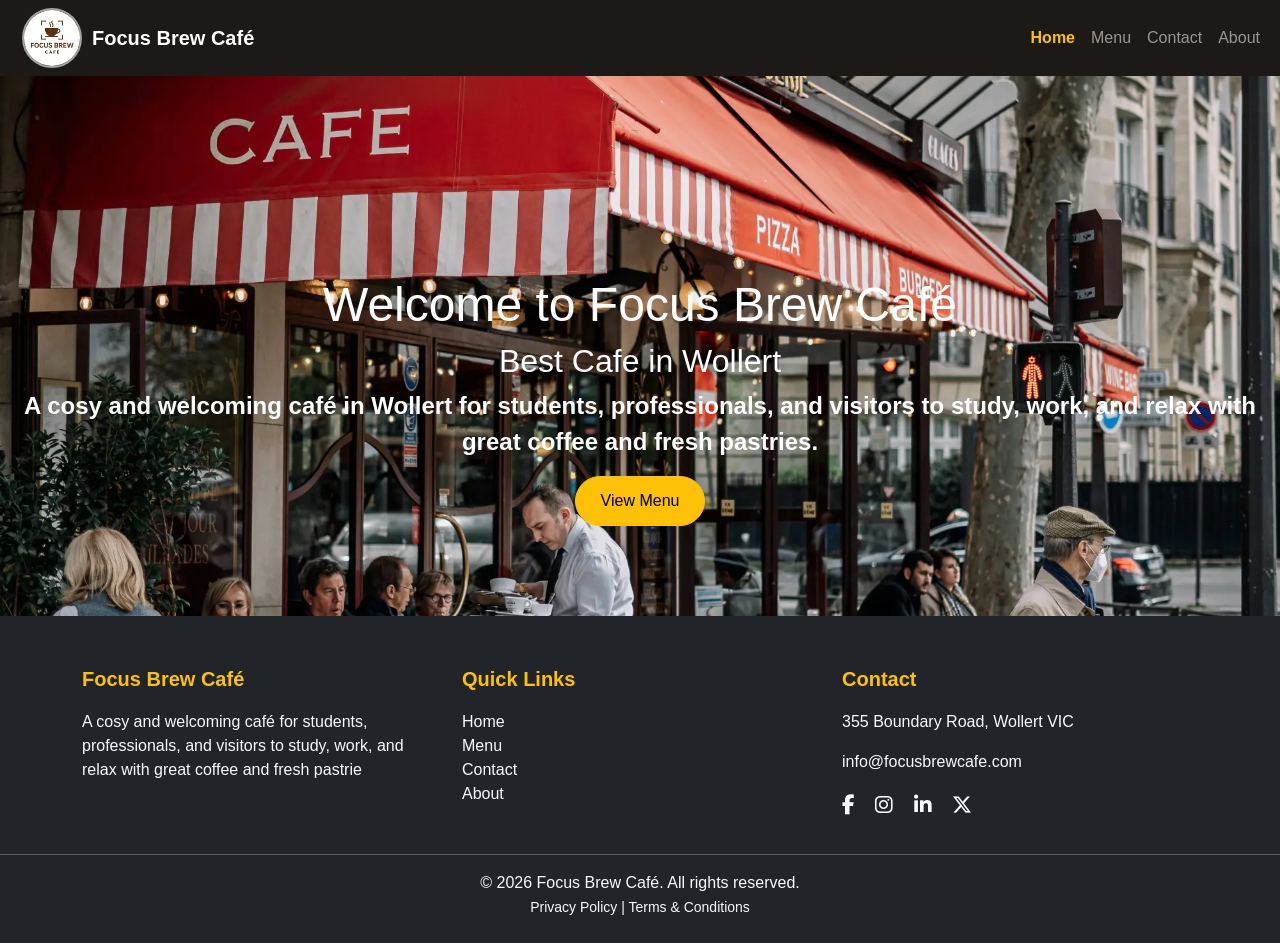
<file: index.html>
<!doctype html>
<html lang="en">
  <head>
    <!-- Google tag (gtag.js) -->
    <script
      async
      src="https://www.googletagmanager.com/gtag/js?id=G-7B79WTFPW7"
    ></script>
    <script>
      window.dataLayer = window.dataLayer || [];
      function gtag() {
        dataLayer.push(arguments);
      }
      gtag("js", new Date());

      gtag("config", "G-7B79WTFPW7");
    </script>
    <!-- ====================================
 =================================== -->

    <meta charset="UTF-8" />
    <meta name="viewport" content="width=device-width, initial-scale=1.0" />
    <!-- Google search console ownereship proof -->
    <meta
      name="google-site-verification"
      content="hIYcEvR5XGegnhVKeWDyARxV1GOUAW2VmSHoHdL2fr0"
    />

    <!--================== 
            Bootstrap CSS
        ===+============== -->

    <link
      href="https://cdn.jsdelivr.net/npm/bootstrap@5.3.3/dist/css/bootstrap.min.css"
      rel="stylesheet"
    />
    <!-- ==========================
       BOOTSTRAP FONT 
  ========================== -->
    <link
      href="https://cdnjs.cloudflare.com/ajax/libs/font-awesome/6.5.0/css/all.min.css"
      rel="stylesheet"
    />

    <!--================== 
            Custom CSS
        ===+============== -->

    <link rel="stylesheet" href="./css/style.css" />

    <title>Focus Brew Café</title>
  </head>

  <body>
    <header>
      <!--================== 
          Navigation bar
      =======+============== -->

      <nav class="navbar navbar-expand-lg navbar-dark">
        <div class="container-fluid">
          <!--=========== 
          Logo          
          -=============-->
          <a href="index.html">
            <img
              src="./image/logo.webp"
              alt="Focus Brew Logo"
              class="logo-image"
            />
          </a>

          <!--================== 
             Title
      =======+============== -->
          <a class="navbar-brand" href="index.html">Focus Brew Café</a>
          <!--================== 
                    Toggle for mobile menue
      =======+============== -->

          <button
            class="navbar-toggler"
            type="button"
            data-bs-toggle="collapse"
            data-bs-target="#navbarNav"
            aria-controls="navbarNav"
            aria-expanded="false"
            aria-label="Toggle navigation"
          >
            <span class="navbar-toggler-icon"></span>
          </button>

          <!--================== 
          Navigation Bar
          =======+============== -->

          <div class="collapse navbar-collapse" id="navbarNav">
            <ul class="navbar-nav ms-auto">
              <li class="nav-item">
                <a class="nav-link active" href="index.html">Home</a>
              </li>
              <li class="nav-item">
                <a class="nav-link" href="./html/menu.html">Menu</a>
              </li>
              <li class="nav-item">
                <a class="nav-link" href="./html/contact.html">Contact</a>
              </li>
              <li class="nav-item">
                <a class="nav-link" href="./html/about.html">About</a>
              </li>
            </ul>
          </div>
        </div>
      </nav>
    </header>

    <main>
      <!--================== 
      Hero Section
      =======+============== -->

      <section class="hero-image">
        <div class="hero-overlay">
          <div class="hero-text text-center text-white">
            <h1>Welcome to Focus Brew Café</h1>
            <h2>Best Cafe in Wollert</h2>
            <p>
              A cosy and welcoming café in Wollert for students, professionals,
              and visitors to study, work, and relax with great coffee and fresh
              pastries.
            </p>

            <a href="./html/menu.html" class="btn btn-warning"> View Menu </a>
          </div>
        </div>
      </section>
      <!--================== 
      About Section
      =======+============== -->
    </main>
    <!--================== 
    Footer 
    =======+============== -->

    <!-- FOOTER -->
    <footer class="bg-dark text-light pt-5 pb-4">
      <div class="container text-center text-md-start">
        <div class="row">
          <!-- contact -->
          <div class="col-md-4 mb-3">
            <div class="footer-heading">
              <p class="text-warning">Focus Brew Café</p>
            </div>
            <p>
              A cosy and welcoming café for students, professionals, and
              visitors to study, work, and relax with great coffee and fresh
              pastrie
            </p>
          </div>

          <!-- Quick Links -->
          <div class="col-md-4 mb-3">
            <div class="footer-link">
              <p class="text-warning">Quick Links</p>
            </div>

            <ul class="list-unstyled">
              <li>
                <a href="index.html" class="text-light text-decoration-none"
                  >Home</a
                >
              </li>
              <li>
                <a
                  href="./html/menu.html"
                  class="text-light text-decoration-none"
                  >Menu</a
                >
              </li>
              <li>
                <a
                  href="./html/contact.html"
                  class="text-light text-decoration-none"
                  >Contact</a
                >
              </li>
              <li class="nav-item">
                <a class="nav-link" href="./html/about.html">About</a>
              </li>
            </ul>
          </div>

          <!-- Contact -->
          <div class="col-md-4 mb-3">
            <div class="footer-contact">
              <p class="text-warning">Contact</p>
            </div>
            <p>355 Boundary Road, Wollert VIC</p>
            <p>info@focusbrewcafe.com</p>

            <!-- Social Icons -->
            <div class="mt-3">
              <a href="#" class="text-light me-3 fs-5"
                ><i class="fab fa-facebook-f"></i
              ></a>
              <a href="#" class="text-light me-3 fs-5"
                ><i class="fab fa-instagram"></i
              ></a>
              <a href="#" class="text-light me-3 fs-5"
                ><i class="fab fa-linkedin-in"></i
              ></a>
              <a href="#" class="text-light fs-5"
                ><i class="fab fa-x-twitter"></i
              ></a>
            </div>
          </div>
        </div>
      </div>

      <hr class="border-light" />

      <div class="text-center">
        <p class="mb-0">&copy; 2026 Focus Brew Café. All rights reserved.</p>
        <small>
          <a href="#" class="text-light text-decoration-none">Privacy Policy</a>
          |
          <a href="#" class="text-light text-decoration-none"
            >Terms & Conditions</a
          >
        </small>
      </div>
    </footer>

    <!--================== 
       Bootstrap JS
      =======+============== -->
    <script src="https://cdn.jsdelivr.net/npm/bootstrap@5.3.3/dist/js/bootstrap.bundle.min.js"></script>
  </body>
</html>
</file>
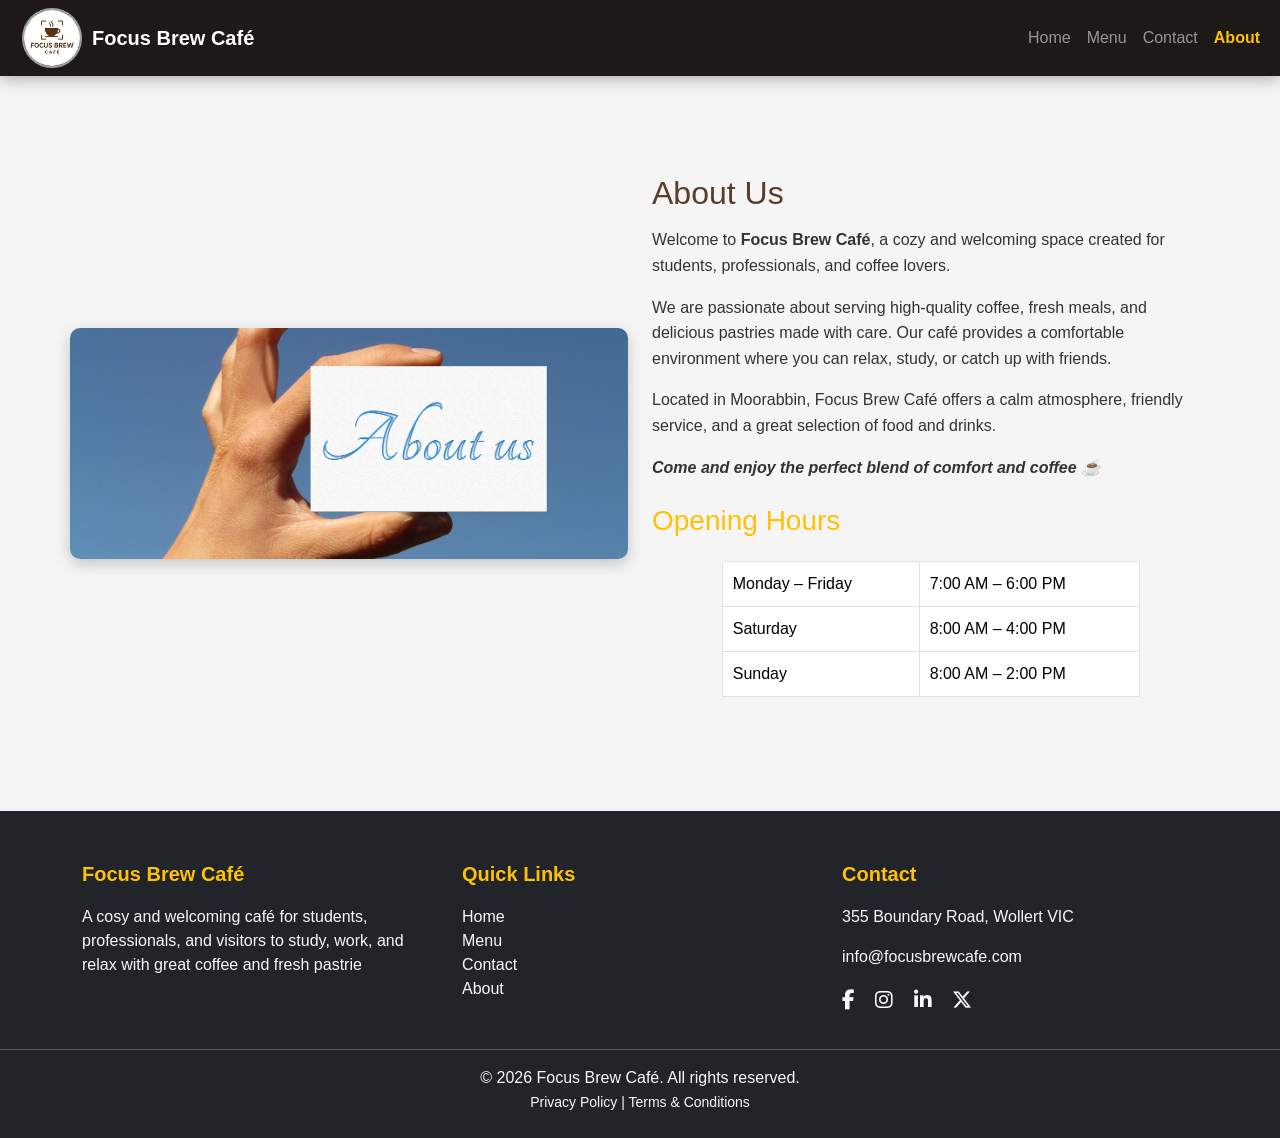
<file: html/about.html>
<!doctype html>
<html lang="en">
  <head>
    <!-- Google tag (gtag.js) -->
    <script
      async
      src="https://www.googletagmanager.com/gtag/js?id=G-7B79WTFPW7"
    ></script>
    <script>
      window.dataLayer = window.dataLayer || [];
      function gtag() {
        dataLayer.push(arguments);
      }
      gtag("js", new Date());

      gtag("config", "G-7B79WTFPW7");
    </script>
    <!-- ====================================
 =================================== -->

    <meta charset="UTF-8" />
    <meta name="viewport" content="width=device-width, initial-scale=1.0" />

    <!-- ==========================
       BOOTSTRAP CSS
  ========================== -->
    <link
      href="https://cdn.jsdelivr.net/npm/bootstrap@5.3.3/dist/css/bootstrap.min.css"
      rel="stylesheet"
    />

    <!-- ==========================
       BOOTSTRAP FONT 
  ========================== -->
    <link
      href="https://cdnjs.cloudflare.com/ajax/libs/font-awesome/6.5.0/css/all.min.css"
      rel="stylesheet"
    />

    <!-- ==========================
       CUSTOM CSS
  ========================== -->
    <link rel="stylesheet" href="../css/style.css" />

    <title>Focus Brew Café - About</title>
  </head>

  <body>
    <!-- ==========================
     NAVBAR
========================== -->
    <header>
      <nav class="navbar navbar-expand-lg navbar-dark">
        <div class="container-fluid">
          <!-- Logo -->
          <a href="../index.html">
            <img src="../image/logo.webp" alt="Logo" class="logo-image" />
          </a>

          <!-- Title -->
          <a class="navbar-brand" href="../index.html">Focus Brew Café</a>

          <!-- Toggle -->
          <button
            class="navbar-toggler"
            type="button"
            data-bs-toggle="collapse"
            data-bs-target="#navbarNav"
          >
            <span class="navbar-toggler-icon"></span>
          </button>

          <!-- Links -->
          <div class="collapse navbar-collapse" id="navbarNav">
            <ul class="navbar-nav ms-auto">
              <li class="nav-item">
                <a class="nav-link" href="../index.html">Home</a>
              </li>
              <li class="nav-item">
                <a class="nav-link" href="menu.html">Menu</a>
              </li>
              <li class="nav-item">
                <a class="nav-link" href="contact.html">Contact</a>
              </li>
              <li class="nav-item">
                <a class="nav-link active" href="about.html">About</a>
              </li>
            </ul>
          </div>
        </div>
      </nav>
    </header>

    <!-- ==========================
     ABOUT SECTION
========================== -->

    <main>
      <section id="aboutus" class="container mt-5 mb-5">
        <div class="row align-items-center">
          <!-- ✅ LEFT IMAGE -->
          <div class="col-md-6 aboutus-img">
            <img
              src="../image/aboutus.jpg"
              alt="About Focus Brew Café"
              class="img-fluid"
            />
          </div>

          <!-- ✅ RIGHT CONTENT -->
          <div class="col-md-6 aboutus-content">
            <!-- ✅ ABOUT TEXT -->
            <h2>About Us</h2>

            <p>
              Welcome to <strong>Focus Brew Café</strong>, a cozy and welcoming
              space created for students, professionals, and coffee lovers.
            </p>

            <p>
              We are passionate about serving high-quality coffee, fresh meals,
              and delicious pastries made with care. Our café provides a
              comfortable environment where you can relax, study, or catch up
              with friends.
            </p>

            <p>
              Located in Moorabbin, Focus Brew Café offers a calm atmosphere,
              friendly service, and a great selection of food and drinks.
            </p>

            <p>
              <strong>
                <em
                  >Come and enjoy the perfect blend of comfort and coffee ☕</em
                >
              </strong>
            </p>

            <!-- ✅ OPENING HOURS -->
            <h3 class="mt-4 text-warning">Opening Hours</h3>

            <div class="table-responsive">
              <table class="table table-bordered w-75 mx-auto">
                <tbody>
                  <tr>
                    <td>Monday – Friday</td>
                    <td>7:00 AM – 6:00 PM</td>
                  </tr>

                  <tr>
                    <td>Saturday</td>
                    <td>8:00 AM – 4:00 PM</td>
                  </tr>

                  <tr>
                    <td>Sunday</td>
                    <td>8:00 AM – 2:00 PM</td>
                  </tr>
                </tbody>
              </table>
            </div>
          </div>
        </div>
      </section>
    </main>

    <!-- ==========================
    <!-- FOOTER -->
    <footer class="bg-dark text-light pt-5 pb-4">
      <div class="container text-center text-md-start">
        <div class="row">
          <!-- contact -->
          <div class="col-md-4 mb-3">
            <div class="footer-heading">
              <p class="text-warning">Focus Brew Café</p>
            </div>
            <p>
              A cosy and welcoming café for students, professionals, and
              visitors to study, work, and relax with great coffee and fresh
              pastrie
            </p>
          </div>

          <!-- Quick Links -->
          <div class="col-md-4 mb-3">
            <div class="footer-link">
              <p class="text-warning">Quick Links</p>
            </div>

            <ul class="list-unstyled">
              <li>
                <a href="../index.html" class="text-light text-decoration-none"
                  >Home</a
                >
              </li>
              <li>
                <a href="menu.html" class="text-light text-decoration-none"
                  >Menu</a
                >
              </li>
              <li>
                <a href="contact.html" class="text-light text-decoration-none"
                  >Contact</a
                >
              </li>
              <li class="nav-item">
                <a class="nav-link" href="about.html">About</a>
              </li>
            </ul>
          </div>

          <!-- Contact -->
          <div class="col-md-4 mb-3">
            <div class="footer-contact">
              <p class="text-warning">Contact</p>
            </div>
            <p>355 Boundary Road, Wollert VIC</p>
            <p>info@focusbrewcafe.com</p>

            <!-- Social Icons -->
            <div class="mt-3">
              <a href="#" class="text-light me-3 fs-5"
                ><i class="fab fa-facebook-f"></i
              ></a>
              <a href="#" class="text-light me-3 fs-5"
                ><i class="fab fa-instagram"></i
              ></a>
              <a href="#" class="text-light me-3 fs-5"
                ><i class="fab fa-linkedin-in"></i
              ></a>
              <a href="#" class="text-light fs-5"
                ><i class="fab fa-x-twitter"></i
              ></a>
            </div>
          </div>
        </div>
      </div>

      <hr class="border-light" />

      <div class="text-center">
        <p class="mb-0">&copy; 2026 Focus Brew Café. All rights reserved.</p>
        <small>
          <a href="#" class="text-light text-decoration-none">Privacy Policy</a>
          |
          <a href="#" class="text-light text-decoration-none"
            >Terms & Conditions</a
          >
        </small>
      </div>
    </footer>

    <!--================== 
       Bootstrap JS
      =======+============== -->
    <script src="https://cdn.jsdelivr.net/npm/bootstrap@5.3.3/dist/js/bootstrap.bundle.min.js"></script>
  </body>
</html>
</file>
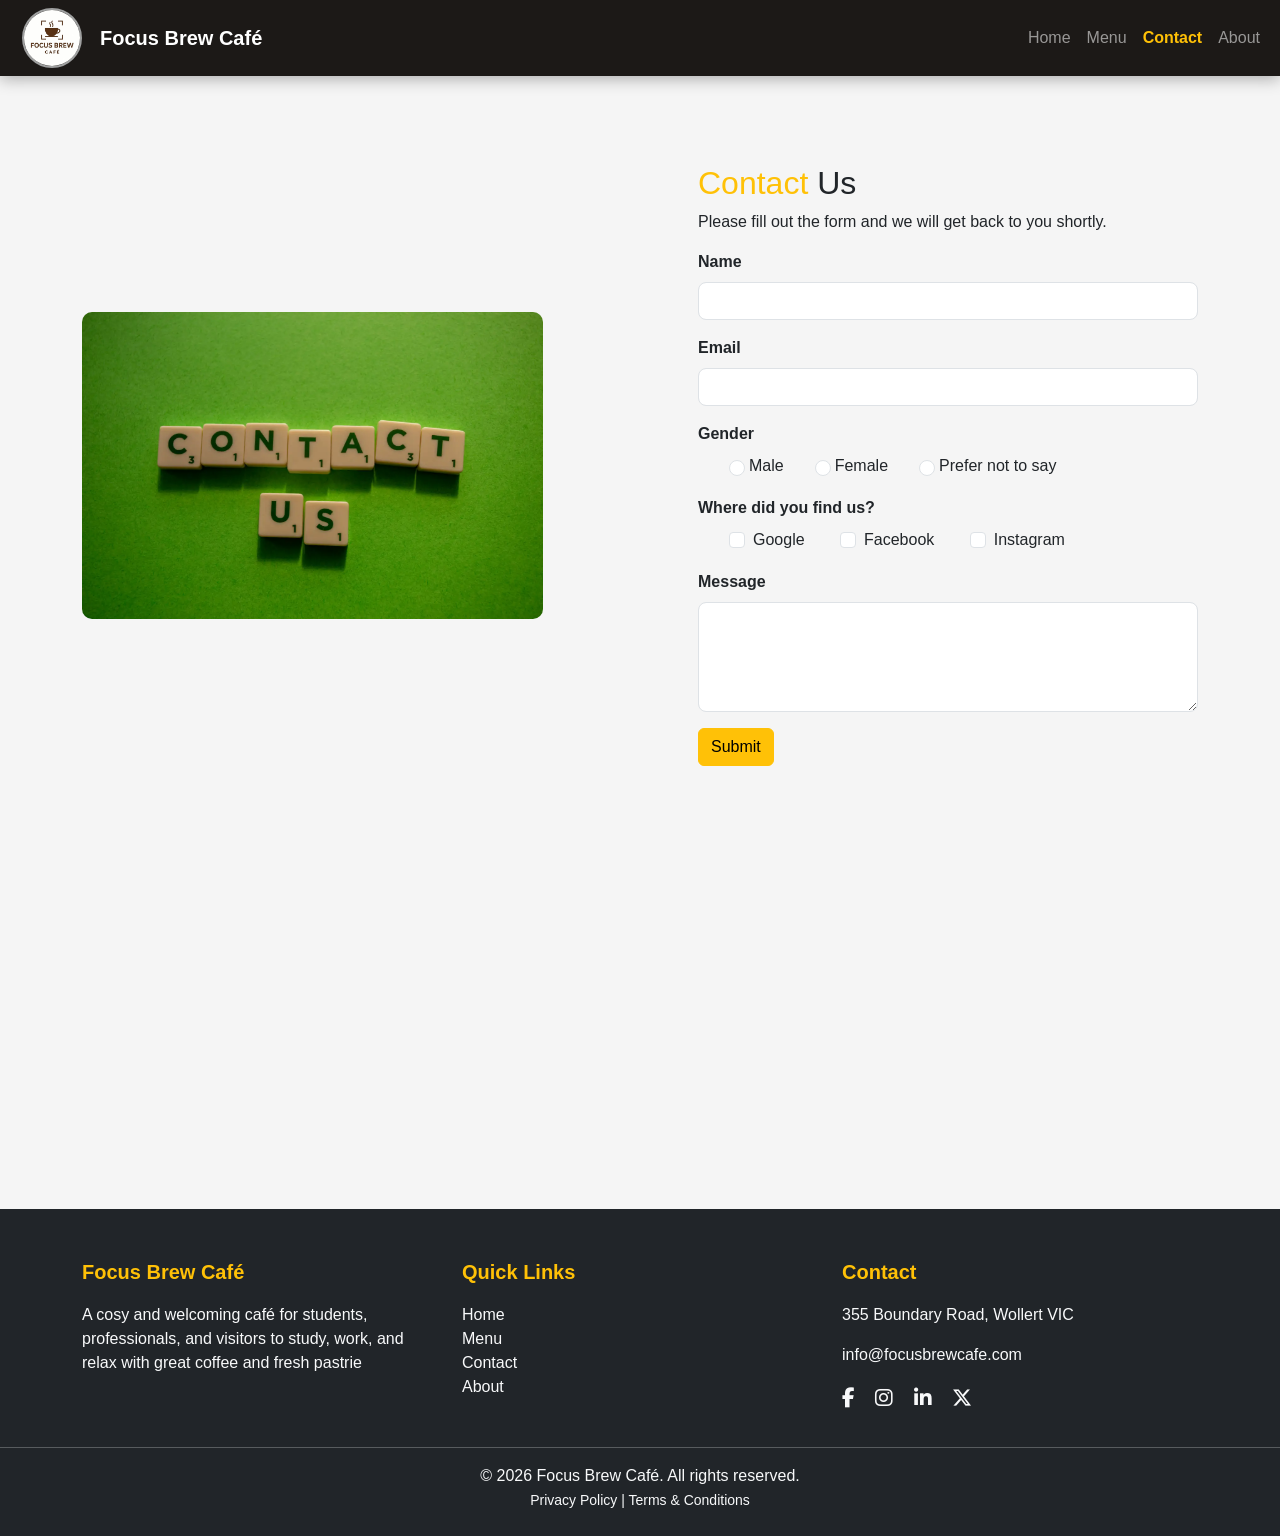
<file: html/contact.html>
<!doctype html>
<html lang="en">
  <head>
    <!-- Google tag (gtag.js) -->
    <script
      async
      src="https://www.googletagmanager.com/gtag/js?id=G-7B79WTFPW7"
    ></script>
    <script>
      window.dataLayer = window.dataLayer || [];
      function gtag() {
        dataLayer.push(arguments);
      }
      gtag("js", new Date());

      gtag("config", "G-7B79WTFPW7");
    </script>
    <!-- ====================================
 =================================== -->

    <meta charset="UTF-8" />
    <meta name="viewport" content="width=device-width, initial-scale=1.0" />

    <!-- ==========================
       BOOTSTRAP CSS
  ========================== -->
    <link
      href="https://cdn.jsdelivr.net/npm/bootstrap@5.3.3/dist/css/bootstrap.min.css"
      rel="stylesheet"
    />

    <!-- ==========================
       FONT for social media icon
  ========================== -->
    <link
      rel="stylesheet"
      href="https://cdnjs.cloudflare.com/ajax/libs/font-awesome/6.5.0/css/all.min.css"
    />

    <!-- ==========================
       CUSTOM CSS
  ========================== -->
    <link rel="stylesheet" href="../css/style.css" />

    <title>Focus Brew Café - Contact</title>
  </head>

  <body>
    <!-- ==========================
     NAVIGATION BAR
========================== -->
    <header>
      <nav class="navbar navbar-expand-lg navbar-dark">
        <div class="container-fluid">
          <!-- Logo -->
          <a href="../index.html">
            <img
              src="../image/logo.webp"
              alt="Focus Brew Logo"
              class="logo-image"
            />
          </a>

          <!-- Title -->
          <a class="navbar-brand ms-2" href="../index.html">Focus Brew Café</a>

          <!-- Toggle Button -->
          <button
            class="navbar-toggler"
            type="button"
            data-bs-toggle="collapse"
            data-bs-target="#navbarNav"
            aria-controls="navbarNav"
            aria-expanded="false"
            aria-label="Toggle navigation"
          >
            <span class="navbar-toggler-icon"></span>
          </button>

          <!-- Menu Links -->
          <div class="collapse navbar-collapse" id="navbarNav">
            <ul class="navbar-nav ms-auto">
              <li class="nav-item">
                <a class="nav-link" href="../index.html">Home</a>
              </li>

              <li class="nav-item">
                <a class="nav-link" href="menu.html">Menu</a>
              </li>

              <li class="nav-item">
                <a class="nav-link active" href="contact.html">Contact</a>
              </li>
              <li class="nav-item">
                <a class="nav-link" href="about.html">About</a>
              </li>
            </ul>
          </div>
        </div>
      </nav>
    </header>

    <!-- ==========================
     CONTACT SECTION
========================== -->
    <main>
      <section class="py-5">
        <div class="container">
          <div class="contact-container">
            <!-- Contact Image -->
            <div class="contactus-img">
              <img src="../image/contactus_new.webp" alt="Contact Us" />
            </div>

            <!-- Contact Form -->
            <div class="form-wrapper">
              <h2><span class="text-warning">Contact</span> Us</h2>
              <p>
                Please fill out the form and we will get back to you shortly.
              </p>

              <form action="#" method="post">
                <!-- Name -->
                <div class="mb-3">
                  <label for="name" class="form-label">Name</label>
                  <input
                    type="text"
                    id="name"
                    name="name"
                    class="form-control"
                    required
                  />
                </div>

                <!-- Email -->
                <div class="mb-3">
                  <label for="email" class="form-label">Email</label>
                  <input
                    type="email"
                    id="email"
                    name="email"
                    class="form-control"
                    required
                  />
                </div>

                <!-- Gender -->
                <div class="mb-3">
                  <label class="form-label d-block">Gender</label>

                  <div class="ms-3 d-flex gap-3 flex-wrap">
                    <div class="form-check d-flex align-items-center">
                      <input
                        class="form-check-input me-1"
                        type="radio"
                        id="male"
                        name="gender"
                      />
                      <label class="form-check-label" for="male">Male</label>
                    </div>

                    <div class="form-check d-flex align-items-center">
                      <input
                        class="form-check-input me-1"
                        type="radio"
                        id="female"
                        name="gender"
                      />
                      <label class="form-check-label" for="female"
                        >Female</label
                      >
                    </div>

                    <div class="form-check d-flex align-items-center">
                      <input
                        class="form-check-input me-1"
                        type="radio"
                        id="no"
                        name="gender"
                      />
                      <label class="form-check-label" for="no"
                        >Prefer not to say</label
                      >
                    </div>
                  </div>
                </div>

                <!-- Source -->
                <div class="mb-3">
                  <label class="form-label d-block">
                    Where did you find us?
                  </label>

                  <div class="ms-3">
                    <div class="form-check form-check-inline">
                      <input
                        class="form-check-input"
                        type="checkbox"
                        id="google"
                      />
                      <label class="form-check-label">Google</label>
                    </div>

                    <div class="form-check form-check-inline">
                      <input
                        class="form-check-input"
                        type="checkbox"
                        id="facebook"
                      />
                      <label class="form-check-label">Facebook</label>
                    </div>

                    <div class="form-check form-check-inline">
                      <input
                        class="form-check-input"
                        type="checkbox"
                        id="instagram"
                      />
                      <label class="form-check-label">Instagram</label>
                    </div>
                  </div>
                </div>

                <!-- Message -->
                <div class="mb-3">
                  <label for="message" class="form-label">Message</label>
                  <textarea
                    id="message"
                    name="message"
                    class="form-control"
                    rows="4"
                  ></textarea>
                </div>

                <!-- Submit Button -->
                <button type="submit" class="btn btn-warning">Submit</button>
              </form>
            </div>
          </div>

          <!-- ==========================
         GOOGLE MAP
             ========================== -->
          <div class="mt-5">
            <iframe
              src="https://maps.google.com/maps?q=355%20Boundary%20Road%20Wollert%20VIC&t=&z=13&ie=UTF8&iwloc=&output=embed"
              width="100%"
              height="300"
              style="border: 0"
              allowfullscreen=""
              loading="lazy"
            >
            </iframe>
          </div>
        </div>
      </section>
    </main>

    <!-- ==========================
   <!-- FOOTER -->
    <footer class="bg-dark text-light pt-5 pb-4">
      <div class="container text-center text-md-start">
        <div class="row">
          <!-- contact -->
          <div class="col-md-4 mb-3">
            <div class="footer-heading">
              <p class="text-warning">Focus Brew Café</p>
            </div>
            <p>
              A cosy and welcoming café for students, professionals, and
              visitors to study, work, and relax with great coffee and fresh
              pastrie
            </p>
          </div>

          <!-- Quick Links -->
          <div class="col-md-4 mb-3">
            <div class="footer-link">
              <p class="text-warning">Quick Links</p>
            </div>

            <ul class="list-unstyled">
              <li>
                <a href="../index.html" class="text-light text-decoration-none"
                  >Home</a
                >
              </li>
              <li>
                <a href="menu.html" class="text-light text-decoration-none"
                  >Menu</a
                >
              </li>
              <li>
                <a href="contact.html" class="text-light text-decoration-none"
                  >Contact</a
                >
              </li>
              <li class="nav-item">
                <a class="nav-link" href="about.html">About</a>
              </li>
            </ul>
          </div>

          <!-- Contact -->
          <div class="col-md-4 mb-3">
            <div class="footer-contact">
              <p class="text-warning">Contact</p>
            </div>
            <p>355 Boundary Road, Wollert VIC</p>
            <p>info@focusbrewcafe.com</p>

            <!-- Social Icons -->
            <div class="mt-3">
              <a href="#" class="text-light me-3 fs-5"
                ><i class="fab fa-facebook-f"></i
              ></a>
              <a href="#" class="text-light me-3 fs-5"
                ><i class="fab fa-instagram"></i
              ></a>
              <a href="#" class="text-light me-3 fs-5"
                ><i class="fab fa-linkedin-in"></i
              ></a>
              <a href="#" class="text-light fs-5"
                ><i class="fab fa-x-twitter"></i
              ></a>
            </div>
          </div>
        </div>
      </div>

      <hr class="border-light" />

      <div class="text-center">
        <p class="mb-0">&copy; 2026 Focus Brew Café. All rights reserved.</p>
        <small>
          <a href="#" class="text-light text-decoration-none">Privacy Policy</a>
          |
          <a href="#" class="text-light text-decoration-none"
            >Terms & Conditions</a
          >
        </small>
      </div>
    </footer>

    <!--================== 
       Bootstrap JS
      =======+============== -->
    <script src="https://cdn.jsdelivr.net/npm/bootstrap@5.3.3/dist/js/bootstrap.bundle.min.js"></script>
  </body>
</html>
</file>
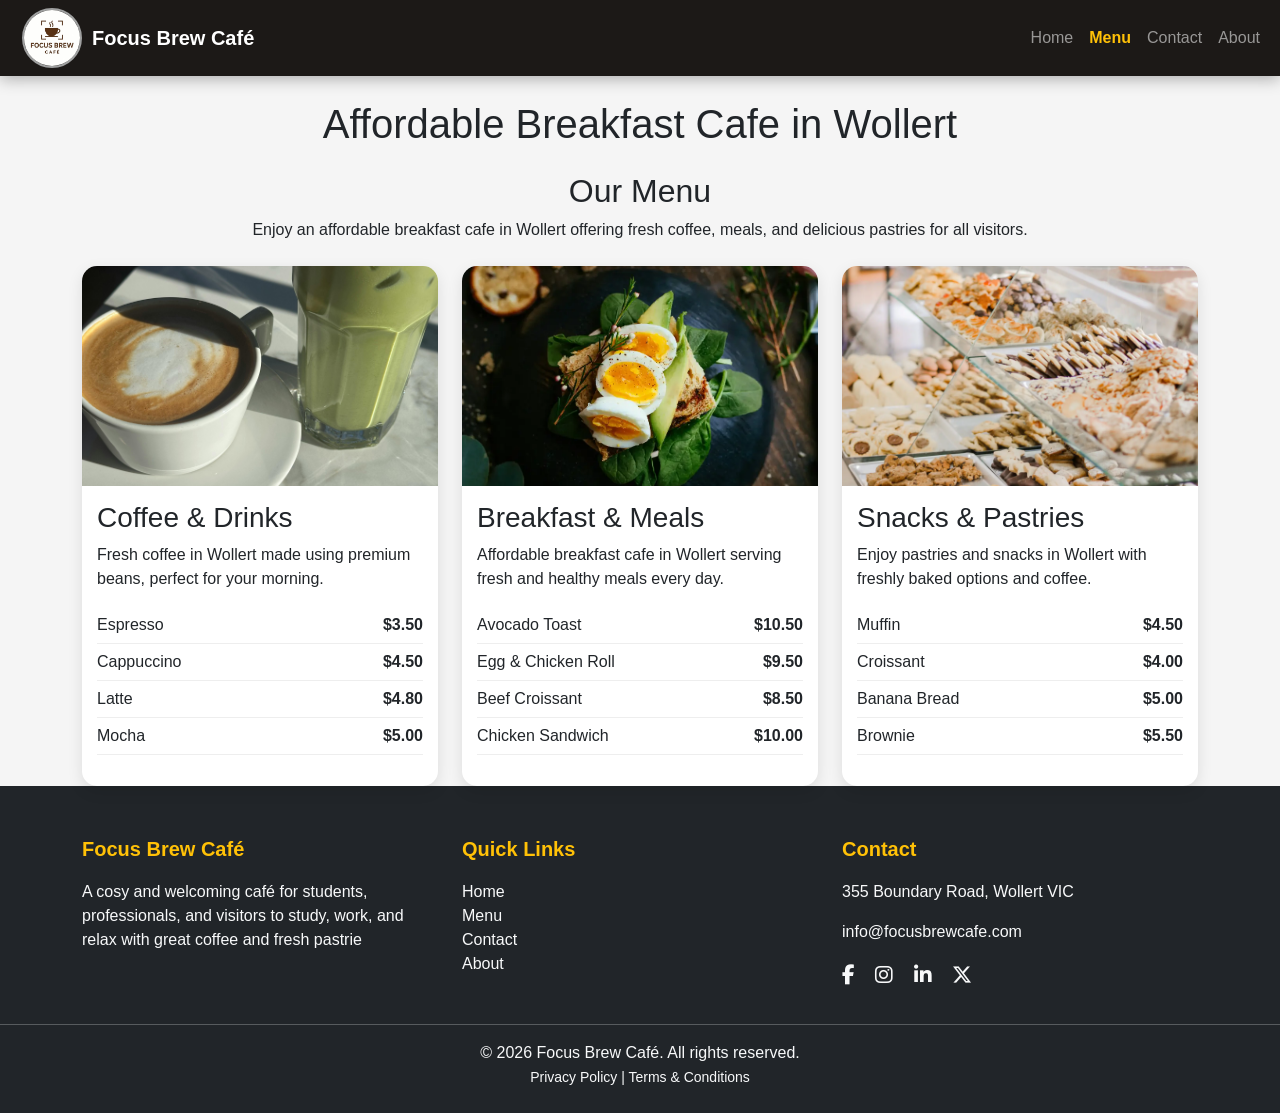
<file: html/menu.html>
<!doctype html>
<html lang="en">
  <head>
    <!-- Google tag (gtag.js) -->
    <script
      async
      src="https://www.googletagmanager.com/gtag/js?id=G-7B79WTFPW7"
    ></script>
    <script>
      window.dataLayer = window.dataLayer || [];
      function gtag() {
        dataLayer.push(arguments);
      }
      gtag("js", new Date());

      gtag("config", "G-7B79WTFPW7");
    </script>
    <!-- ====================================
 =================================== -->

    <meta charset="UTF-8" />
    <meta name="viewport" content="width=device-width, initial-scale=1.0" />

    <!-- Bootstrap -->
    <link
      href="https://cdn.jsdelivr.net/npm/bootstrap@5.3.3/dist/css/bootstrap.min.css"
      rel="stylesheet"
    />

    <!-- Font Awesome -->
    <link
      rel="stylesheet"
      href="https://cdnjs.cloudflare.com/ajax/libs/font-awesome/6.5.0/css/all.min.css"
    />

    <!-- Custom CSS -->
    <link rel="stylesheet" href="../css/style.css" />

    <title>Focus Brew Café - Menu</title>
  </head>

  <body>
    <!-- ================= NAVBAR ================= -->
    <header>
      <nav class="navbar navbar-expand-lg navbar-dark">
        <div class="container-fluid">
          <a href="../index.html">
            <img src="../image/logo.webp" alt="Logo" class="logo-image" />
          </a>

          <a class="navbar-brand" href="../index.html">Focus Brew Café</a>

          <button
            class="navbar-toggler"
            type="button"
            data-bs-toggle="collapse"
            data-bs-target="#nav"
          >
            <span class="navbar-toggler-icon"></span>
          </button>

          <div class="collapse navbar-collapse" id="nav">
            <ul class="navbar-nav ms-auto">
              <li class="nav-item">
                <a href="../index.html" class="nav-link">Home</a>
              </li>
              <li class="nav-item">
                <a href="menu.html" class="nav-link active">Menu</a>
              </li>
              <li class="nav-item">
                <a href="contact.html" class="nav-link">Contact</a>
              </li>
              <li class="nav-item">
                <a href="about.html" class="nav-link">About</a>
              </li>
            </ul>
          </div>
        </div>
      </nav>
    </header>

    <!-- ================= MENU ================= -->
    <main>
      <!-- Main Heading -->
      <h1 class="text-center mt-4">Affordable Breakfast Cafe in Wollert</h1>
      <h2 class="text-center mt-4">Our Menu</h2>

      <!-- Description -->
      <p class="text-center">
        Enjoy an affordable breakfast cafe in Wollert offering fresh coffee,
        meals, and delicious pastries for all visitors.
      </p>

      <!-- Menu Section -->
      <div class="container mt-4">
        <div class="row g-4">
          <!-- Coffee Card -->
          <div class="col-md-4">
            <div class="menu-card">
              <img
                src="../image/Coffee&Drinks-4.jpg"
                alt="coffee in Wollert cafe latte drinks"
              />
              <div class="menu-card-body">
                <h3>Coffee & Drinks</h3>
                <p>
                  Fresh coffee in Wollert made using premium beans, perfect for
                  your morning.
                </p>
                <ul>
                  <li>Espresso <span>$3.50</span></li>
                  <li>Cappuccino <span>$4.50</span></li>
                  <li>Latte <span>$4.80</span></li>
                  <li>Mocha <span>$5.00</span></li>
                </ul>
              </div>
            </div>
          </div>

          <!-- Meals Card -->
          <div class="col-md-4">
            <div class="menu-card">
              <img
                src="../image/Breakfast&Meal-1.webp"
                alt="affordable breakfast cafe Wollert meals"
              />
              <div class="menu-card-body">
                <h3>Breakfast & Meals</h3>
                <p>
                  Affordable breakfast cafe in Wollert serving fresh and healthy
                  meals every day.
                </p>
                <ul>
                  <li>Avocado Toast <span>$10.50</span></li>
                  <li>Egg & Chicken Roll <span>$9.50</span></li>
                  <li>Beef Croissant <span>$8.50</span></li>
                  <li>Chicken Sandwich <span>$10.00</span></li>
                </ul>
              </div>
            </div>
          </div>

          <!-- Snacks Card -->
          <div class="col-md-4">
            <div class="menu-card">
              <img
                src="../image/Pastries&Snacks-3.webp"
                alt="pastries and snacks cafe Wollert"
              />
              <div class="menu-card-body">
                <h3>Snacks & Pastries</h3>
                <p>
                  Enjoy pastries and snacks in Wollert with freshly baked
                  options and coffee.
                </p>
                <ul>
                  <li>Muffin <span>$4.50</span></li>
                  <li>Croissant <span>$4.00</span></li>
                  <li>Banana Bread <span>$5.00</span></li>
                  <li>Brownie <span>$5.50</span></li>
                </ul>
              </div>
            </div>
          </div>
        </div>
      </div>
    </main>

    <!-- ==========================
   <!-- FOOTER -->
    <footer class="bg-dark text-light pt-5 pb-4">
      <div class="container text-center text-md-start">
        <div class="row">
          <!-- contact -->
          <div class="col-md-4 mb-3">
            <div class="footer-heading">
              <p class="text-warning">Focus Brew Café</p>
            </div>
            <p>
              A cosy and welcoming café for students, professionals, and
              visitors to study, work, and relax with great coffee and fresh
              pastrie
            </p>
          </div>

          <!-- Quick Links -->
          <div class="col-md-4 mb-3">
            <div class="footer-link">
              <p class="text-warning">Quick Links</p>
            </div>

            <ul class="list-unstyled">
              <li>
                <a href="../index.html" class="text-light text-decoration-none"
                  >Home</a
                >
              </li>
              <li>
                <a href="menu.html" class="text-light text-decoration-none"
                  >Menu</a
                >
              </li>
              <li>
                <a href="contact.html" class="text-light text-decoration-none"
                  >Contact</a
                >
              </li>
              <li class="nav-item">
                <a class="nav-link" href="about.html">About</a>
              </li>
            </ul>
          </div>

          <!-- Contact -->
          <div class="col-md-4 mb-3">
            <div class="footer-contact">
              <p class="text-warning">Contact</p>
            </div>
            <p>355 Boundary Road, Wollert VIC</p>
            <p>info@focusbrewcafe.com</p>

            <!-- Social Icons -->
            <div class="mt-3">
              <a href="#" class="text-light me-3 fs-5"
                ><i class="fab fa-facebook-f"></i
              ></a>
              <a href="#" class="text-light me-3 fs-5"
                ><i class="fab fa-instagram"></i
              ></a>
              <a href="#" class="text-light me-3 fs-5"
                ><i class="fab fa-linkedin-in"></i
              ></a>
              <a href="#" class="text-light fs-5"
                ><i class="fab fa-x-twitter"></i
              ></a>
            </div>
          </div>
        </div>
      </div>

      <hr class="border-light" />

      <div class="text-center">
        <p class="mb-0">&copy; 2026 Focus Brew Café. All rights reserved.</p>
        <small>
          <a href="#" class="text-light text-decoration-none">Privacy Policy</a>
          |
          <a href="#" class="text-light text-decoration-none"
            >Terms & Conditions</a
          >
        </small>
      </div>
    </footer>

    <!--================== 
       Bootstrap JS
      =======+============== -->
    <script src="https://cdn.jsdelivr.net/npm/bootstrap@5.3.3/dist/js/bootstrap.bundle.min.js"></script>
  </body>
</html>
</file>
<file: css/style.css>
/* =====================================
   ✅ GENERAL SETTINGS (Base Style)
===================================== */
body {
  font-family: Arial, sans-serif; /* Font NAME */
  margin: 0;
  background-color: #f5f5f5;
}

/* =====================================
   ✅ NAVBAR / HEADER
===================================== */

/* Override Bootstrap navbar color */
.navbar {
  background-color: #1c1917 !important; /* Café brown theme */
  box-shadow: 0 3px 15px rgba(0, 0, 0, 0.3);
}

/* Logo */
.logo-image {
  width: 60px;
  height: 60px;
  border-radius: 50%; /* Circle logo */
  object-fit: cover;
  border: 2px solid #9fa0a0;
  margin: 0 10px;
}

/* Brand text */
.navbar-brand {
  font-weight: bold;
}

/* Active link highlight */
.nav-link.active {
  color: #ffc107 !important;
  font-weight: bold;
}

/* =====================================
   ✅ HERO SECTION (Single Background Image-HOME PAGE)
===================================== */
.hero-image {
  height: 60vh;

  /* ✅ ONE BACKGROUND IMAGE */
  background-image: url("../image/hero9.webp");

  background-size: cover; /* Fill are nicely */
  background-position: center; /* Center image */
  background-repeat: no-repeat;

  position: relative;
}
/*for home page hero  */

/* Dark overlay for readability */
.hero-overlay {
  background: none;
  height: 100%;
  display: flex;
  justify-content: center;
  align-items: flex-end;
  text-align: center;
  padding-bottom: 90px;
  font-weight: bolder;
}

/* Text inside hero */
.hero-text {
  color: black;
}

.hero-text h1 {
  font-size: 3rem;
}

.hero-text p {
  font-size: 1.5rem;
}

/* Button styling */
.hero-text .btn {
  padding: 12px 25px;
  border-radius: 30px;
  transition: 0.3s;
}

/* Button hover effect */
.hero-text .btn:hover {
  background-color: #ffc107;
  color: black;
  transform: scale(1.05);
}

/* =====================================
   ✅ MENU SECTION - MENU PAGE
===================================== */

/* Menu card container */
.menu-card {
  background: white;
  border-radius: 15px;
  overflow: hidden;
  box-shadow: 0 5px 15px rgba(0, 0, 0, 0.1);
  transition: all 0.3s ease;
  cursor: pointer;
}

/* Hover effect */
.menu-card:hover {
  transform: translateY(-10px);
  box-shadow: 0 15px 35px rgba(0, 0, 0, 0.25);
}

/* Menu image */
.menu-card img {
  width: 100%;
  height: 220px;
  object-fit: cover;
  transition: transform 0.4s ease;
}

/* Image zoom effect */
.menu-card:hover img {
  transform: scale(1.1);
}

/* Content area */
.menu-card-body {
  padding: 15px;
}

/* Title */
.menu-card-body h4 {
  color: #5a3e2b;
  margin-bottom: 10px;
}

/* List */
.menu-card-body ul {
  list-style: none;
  padding: 0;
}

/* Menu items */
.menu-card-body li {
  display: flex;
  justify-content: space-between;
  padding: 6px 0;
  border-bottom: 1px solid #eee;
  transition: 0.2s;
}

/* Price */
.menu-card-body span {
  font-weight: bold;
}

/* Hover effect */
.menu-card-body li:hover {
  color: #5a3e2b;
}

/* =====================================
   ✅ CONTACT PAGE
===================================== */

/* Layout */
.contact-container {
  display: flex;
  gap: 40px;
  align-items: center;
  padding: 40px 0;
}

/* Two columns */
.contactus-img,
.form-wrapper {
  flex: 1;
}

/* Image */
.contactus-img img {
  width: 80%;
  border-radius: 10px;
  transition: 0.3s;
}

/* Image hover zoom */
.contactus-img img:hover {
  transform: scale(1.05);
}

/* Form width */
.form-wrapper {
  max-width: 500px;
}

/* Input styling */
.form-control {
  border-radius: 8px;
}

/* Labels */
.form-label {
  font-weight: 600;
}

/* Checkbox */
.form-check {
  margin-left: 15px;
}

.form-check-input {
  accent-color: #5a3e2b;
}

/* =====================================
   ✅ ABOUT PAGE (
===================================== */

#aboutus {
  padding: 50px 0;
}

/* Image */
.aboutus-img img {
  width: 100%;
  border-radius: 10px;
  object-fit: cover;
  box-shadow: 0 5px 15px rgba(0, 0, 0, 0.2);
}

/* Text */
.aboutus-content h2 {
  color: #5a3e2b;
  margin-bottom: 15px;
}

.aboutus-content p {
  line-height: 1.6;
  color: #333;
}

/* =====================================
   ✅ FOOTER
===================================== */
footer {
  background-color: #2c1404 !important;
  color: white;
  text-align: center;
}

/* Link hover */
footer a:hover {
  color: #ffc107;
}

/* =====================================
   ✅ RESPONSIVE DESIGN (Mobile)
===================================== */
@media (max-width: 768px) {
  /* Contact page stack */
  .contact-container {
    flex-direction: column;
    text-align: center;
  }

  .form-wrapper {
    max-width: 100%;
  }

  /* About page */
  #aboutus {
    text-align: center;
  }

  .aboutus-img img {
    margin-bottom: 20px;
  }

  /* Menu images smaller */
  .menu-card img {
    height: 180px;
  }
}

/* =====================================
   ✅ OPENING HOURS STYLING
===================================== */
#aboutus table {
  margin-top: 15px;
  background-color: white;
}

#aboutus td {
  padding: 10px;
}

/* =====================================
   ✅ Increasing the size of footer heading using  paragrpah element 
   ===================================== */
.footer-heading {
  font-size: 20px;
  /* text-decoration: underline; */
  font-weight: bold;
}
.footer-link {
  font-size: 20px;
  /* text-decoration: underline; */
  font-weight: bold;
}
.footer-contact {
  font-size: 20px;
  /* text-decoration: underline; */
  font-weight: bold;
}
</file>
